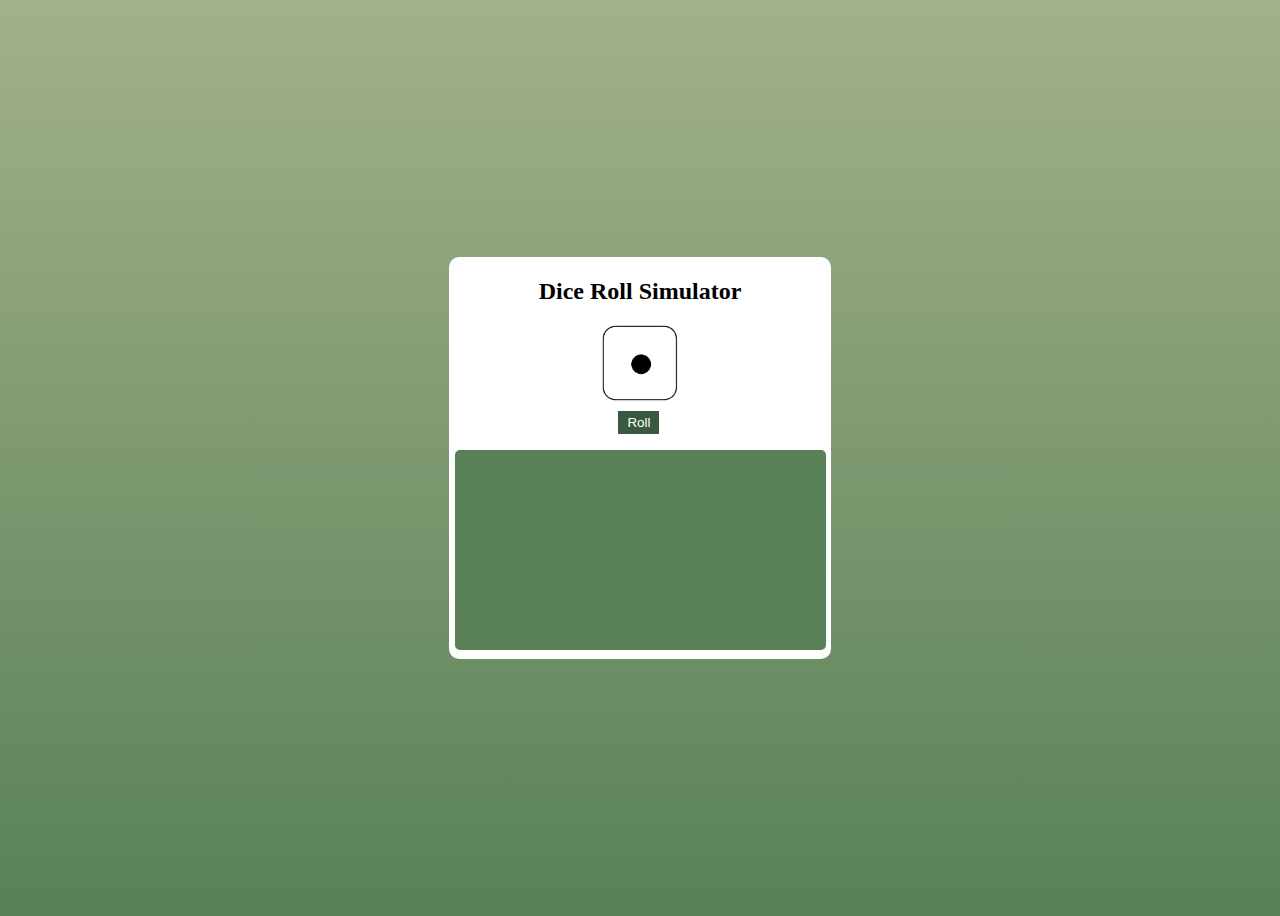
<file: diceroller.html>
<!DOCTYPE html>
<html>
      <head>
	        <title>Dice Roller</title>
			<link rel="stylesheet" href="style.css">
	  </head>
	  <body>
	  <div class="box">
	      <h2>Dice Roll Simulator</h2>
		  	  <div class="dice">
	              <img src="dice1.png" class="diceroll">
				  <button onclick="rollbtn()">Roll</button>
	          </div>
			  <div class="result">
                  <ul>
				  
				  </ul>
			  </div>
	  </div>
	        <script src="sim.js"></script>
	  </body>
</html>
</file>
<file: style.css>
body{
	display:flex;
	height:100vh;
	background:linear-gradient(#a3b18a,#588157);
	justify-content:center;
	align-items:center;
}
.box{
	background-color:#fff;
	height:400px;
	border-radius:10px;
	padding:1px;
	width:30%;
}
.box h2{
	text-align:center;
}
.box .dice img{
    display: block;
    margin-left: auto;
    margin-right: auto;
	width:20%;
}
.box .dice button{
	cursor:pointer;
	background-color:#3a5a40;
	border:solid transparent;
	color:#fff;
	margin-left:168px;
	margin-top:10px;
}
.box .result{
	background-color:#588157;
	border-radius:5px;
	width:95%;
	padding-left:5px;
	padding-right:5px;
	margin-left:5px;
	height:200px;
}
ul{
	list-style-type: none;
}
</file>
